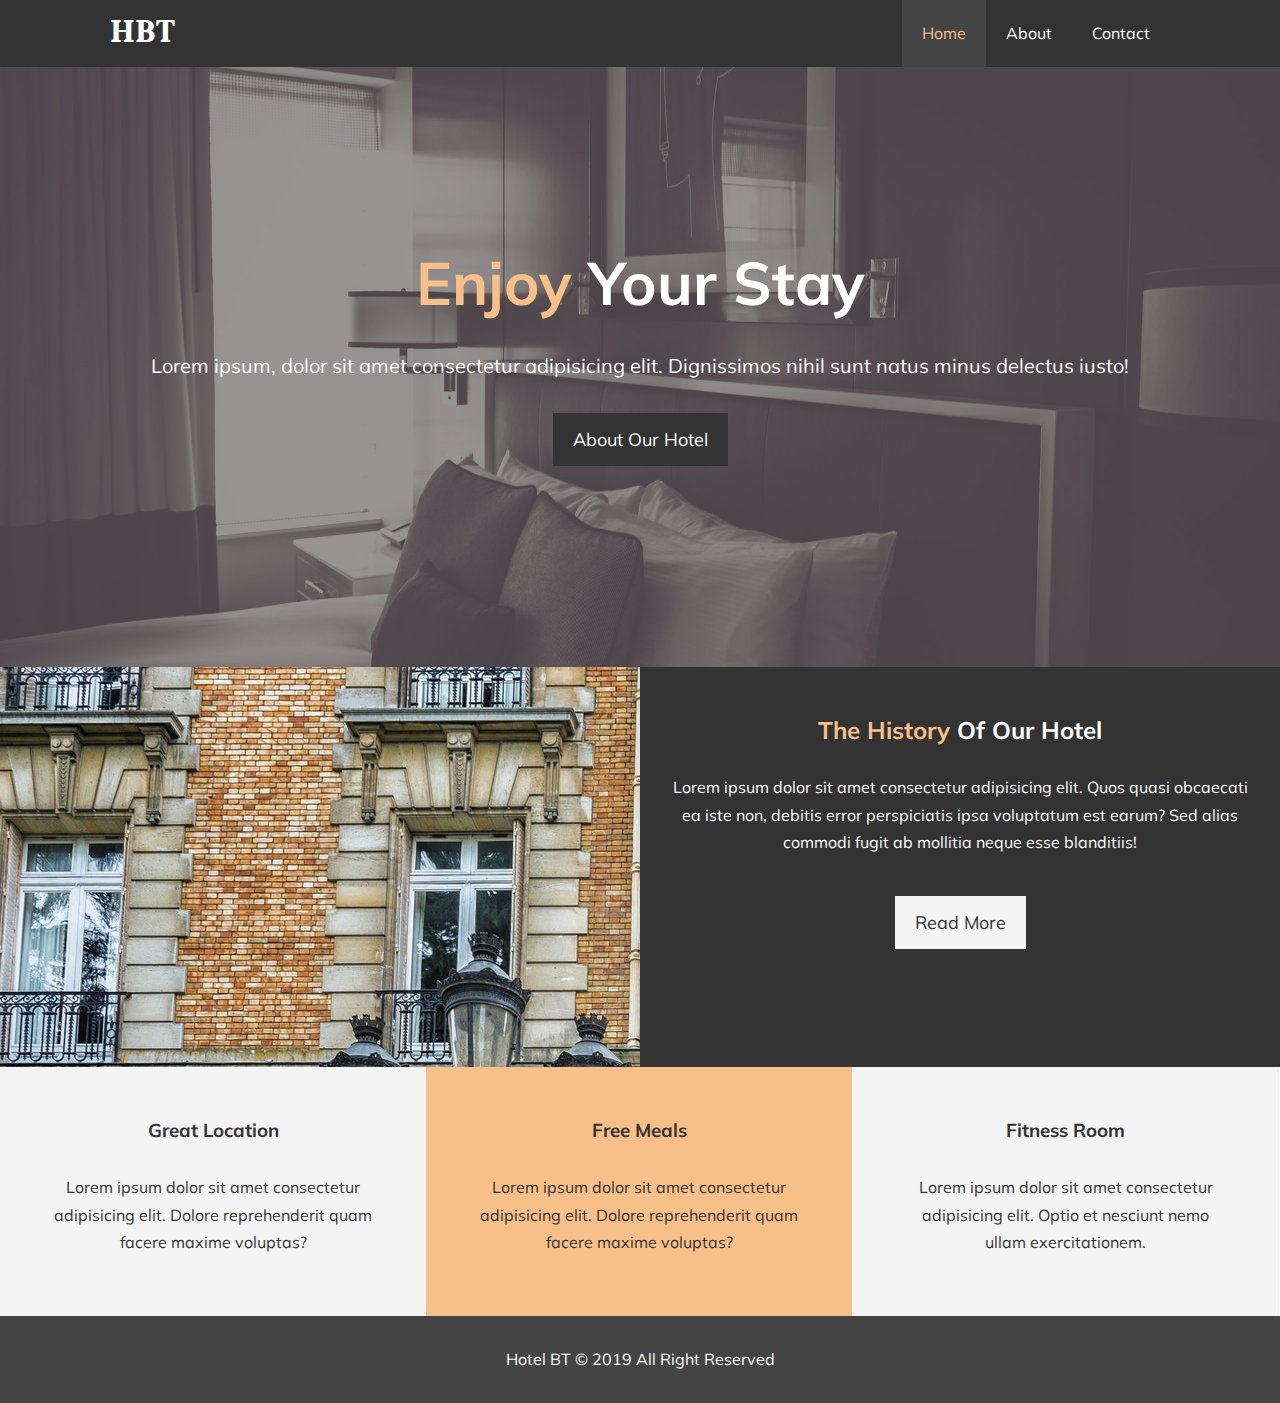
<file: index.html>
<!DOCTYPE html>
<html lang="en">
<head>
    <meta charset="UTF-8">
    <meta name="viewport" content="width=device-width, initial-scale=1.0">
    <meta http-equiv="X-UA-Compatible" content="ie=edge">
    <!-- Meta Tags For SEO -->
    <meta name="description" content="Welcome to the most extraordinary hotel in Uttara Dhaka">
    <meta name="keywords" content="hotel, uttara hotel, dhaka hotel, bd hotel, bangladeshi hotel">
    <!-- Website Title -->
    <title>Hotel BT | Welcome</title>
    <!-- Add Favicon -->
    <link rel="shortcut icon" href="images/favicon.ico">
    <!-- Google Fonts -->
    <link href="https://fonts.googleapis.com/css?family=Halant:300,400,500,600,700|Muli:400,600,700,900" rel="stylesheet">
    <!-- Font-Awesome Link -->
    <link rel="stylesheet" href="https://use.fontawesome.com/releases/v5.7.2/css/all.css" integrity="sha384-fnmOCqbTlWIlj8LyTjo7mOUStjsKC4pOpQbqyi7RrhN7udi9RwhKkMHpvLbHG9Sr"
    crossorigin="anonymous">
    <!-- CSS Link -->
    <link rel="stylesheet" href="css/style.css">
    <!-- For Responsive -->
    <link rel="stylesheet" media="screen and (max-width: 768px)" href="css/mobile.css">
</head>
<body>
    <header>
        <nav id="navbar">
            <div class="container">
                <h1 class="logo"><a href="index.html">HBT</a></h1>
                <ul>
                    <li><a class="current" href="index.html">Home</a></li>
                    <li><a href="about.html">About</a></li>
                    <li><a href="contact.html">Contact</a></li>
                </ul>
            </div>
        </nav>

        <div id="showcase">
            <div class="container">
                <div class="showcase-content">
                    <h1><span class="text-primary">Enjoy</span> Your Stay</h1>
                    <p class="lead">Lorem ipsum, dolor sit amet consectetur adipisicing elit. Dignissimos nihil sunt natus minus delectus iusto!</p>
                    <a class="btn" href="about.html">About Our Hotel</a>
                </div>
            </div>
        </div>
    </header>

    <section id="home-info" class="bg-class">
        <div class="info-img"></div>

        <div class="info-content bg-dark">
            <h2><span class="text-primary">The History</span> Of Our Hotel</h2>
            <p>Lorem ipsum dolor sit amet consectetur adipisicing elit. Quos quasi obcaecati ea iste non, debitis error perspiciatis ipsa voluptatum est earum? Sed alias commodi fugit ab mollitia neque esse blanditiis!</p>
            <a href="about.html" class="btn btn-light">Read More</a>
        </div>
    </section>

    <section id="features">
        <div class="box btn-light">
            <i class="fas fa-hotel fa-3x"></i>
            <h3>Great Location</h3>
            <p>Lorem ipsum dolor sit amet consectetur adipisicing elit. Dolore reprehenderit quam facere maxime voluptas?</p>
        </div>
        <div class="box bg-primary">
            <i class="fas fa-utensils fa-3x"></i>
            <h3>Free Meals</h3>
            <p>Lorem ipsum dolor sit amet consectetur adipisicing elit. Dolore reprehenderit quam facere maxime voluptas?</p>
        </div>
        <div class="box bg-light">
            <i class="fas fa-dumbbell fa-3x"></i>
            <h3>Fitness Room</h3>
            <p>Lorem ipsum dolor sit amet consectetur adipisicing elit. Optio et nesciunt nemo ullam exercitationem.</p>
        </div>
    </section>

    <div class="clr"></div>

    <footer id="main-footer">
        <p>Hotel BT &copy; 2019 All Right Reserved</p>
    </footer>
</body>
</html>
</file>
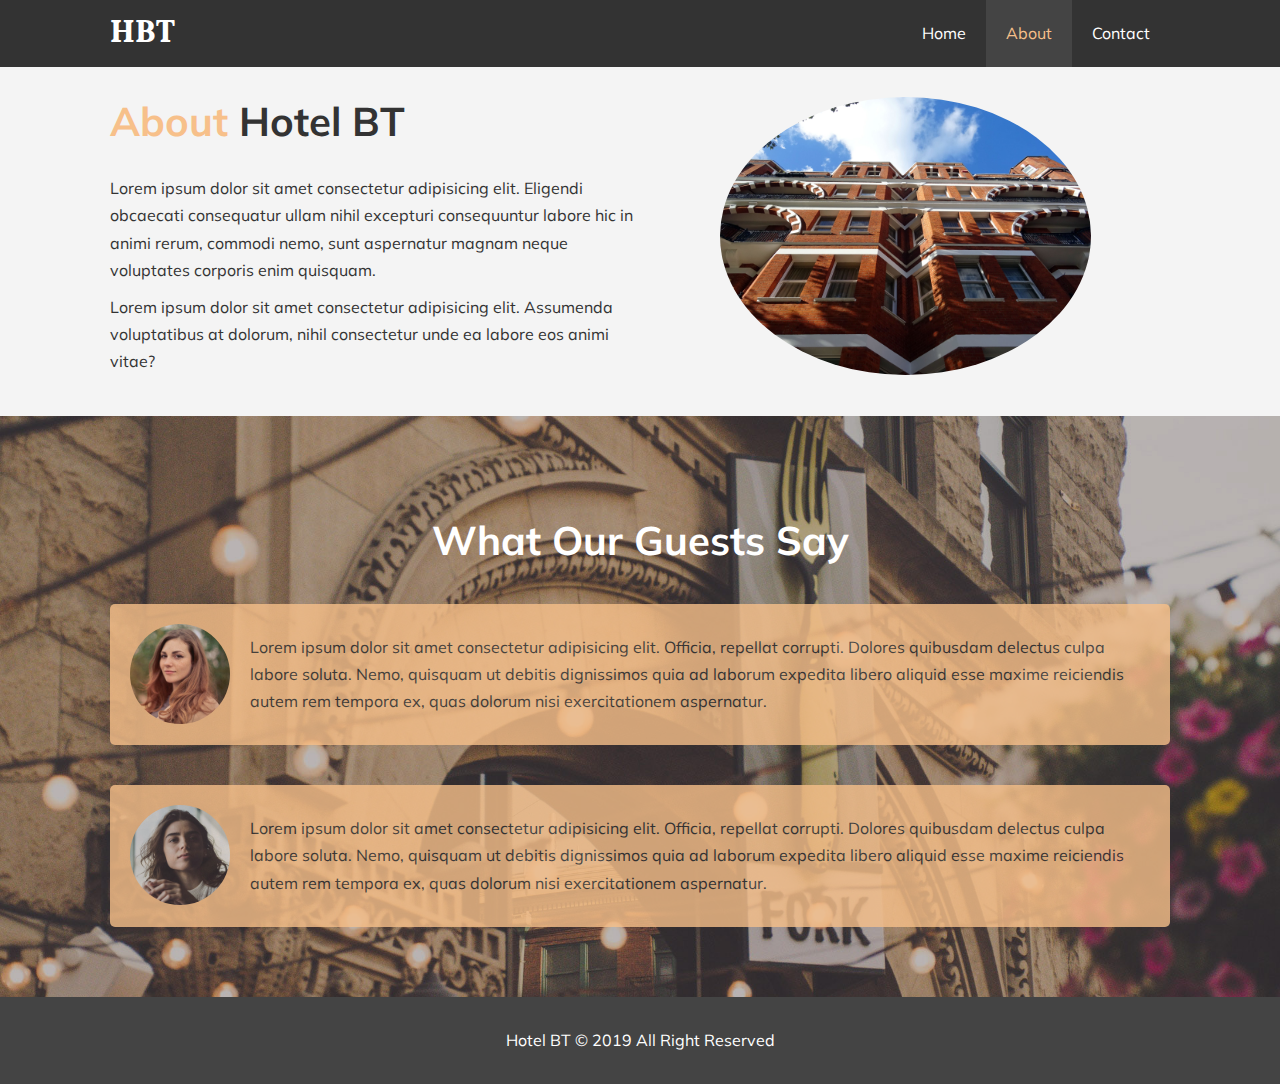
<file: about.html>
<!DOCTYPE html>
<html lang="en">

<head>
    <meta charset="UTF-8">
    <meta name="viewport" content="width=device-width, initial-scale=1.0">
    <meta http-equiv="X-UA-Compatible" content="ie=edge">
    <!-- Meta Tags For SEO -->
    <meta name="description" content="Welcome to the most extraordinary hotel in Uttara Dhaka">
    <meta name="keywords" content="hotel, uttara hotel, dhaka hotel, bd hotel, bangladeshi hotel">
    <!-- Website Title -->
    <title>Hotel BT | About</title>
    <!-- Add Favicon -->
    <link rel="shortcut icon" href="images/favicon.ico">
    <!-- Google Fonts -->
    <link href="https://fonts.googleapis.com/css?family=Halant:300,400,500,600,700|Muli:400,600,700,900" rel="stylesheet">
    <!-- CSS Link -->
    <link rel="stylesheet" href="css/style.css">
    <!-- For Responsive -->
    <link rel="stylesheet" media="screen and (max-width: 768px)" href="css/mobile.css">
</head>

<body>
    <header>
        <nav id="navbar">
            <div class="container">
                <h1 class="logo"><a href="index.html">HBT</a></h1>
                <ul>
                    <li><a href="index.html">Home</a></li>
                    <li><a class="current" href="about.html">About</a></li>
                    <li><a href="contact.html">Contact</a></li>
                </ul>
            </div>
        </nav>        
    </header>

    <section id="about-info" class="bg-light py-3">
        <div class="container">
            <div class="info-left">
                <h1 class="l-heading"><span class="text-primary">About</span> Hotel BT</h1>
                <p>Lorem ipsum dolor sit amet consectetur adipisicing elit. Eligendi obcaecati consequatur ullam nihil excepturi consequuntur labore hic in animi rerum, commodi nemo, sunt aspernatur magnam neque voluptates corporis enim quisquam.</p>
                <p>Lorem ipsum dolor sit amet consectetur adipisicing elit. Assumenda voluptatibus at dolorum, nihil consectetur unde ea labore eos animi vitae?</p>
            </div>
            <div class="info-right">
                <img src="./images/photo-2.jpg" alt="hotel">
            </div>
        </div>
    </section>

    <div class="clr"></div>

    <section id="testimonials" class="py-3">
        <div class="container">
            <h2 class="l-heading">What Our Guests Say</h2>
            <div class="testimonial bg-primary">
                <img src="./images/person-1.jpg" alt="Jen">
                <p>Lorem ipsum dolor sit amet consectetur adipisicing elit. Officia, repellat corrupti. Dolores quibusdam delectus culpa labore soluta. Nemo, quisquam ut debitis dignissimos quia ad laborum expedita libero aliquid esse maxime reiciendis autem rem tempora ex, quas dolorum nisi exercitationem aspernatur.</p>
            </div>
            <div class="testimonial bg-primary">
                <img src="./images/person-2.jpg" alt="Samantha">
                <p>Lorem ipsum dolor sit amet consectetur adipisicing elit. Officia, repellat corrupti. Dolores quibusdam delectus
                    culpa labore soluta. Nemo, quisquam ut debitis dignissimos quia ad laborum expedita libero aliquid esse maxime
                    reiciendis autem rem tempora ex, quas dolorum nisi exercitationem aspernatur.</p>
            </div>
        </div>
    </section>

    <footer id="main-footer">
        <p>Hotel BT &copy; 2019 All Right Reserved</p>
    </footer>
</body>

</html>
</file>
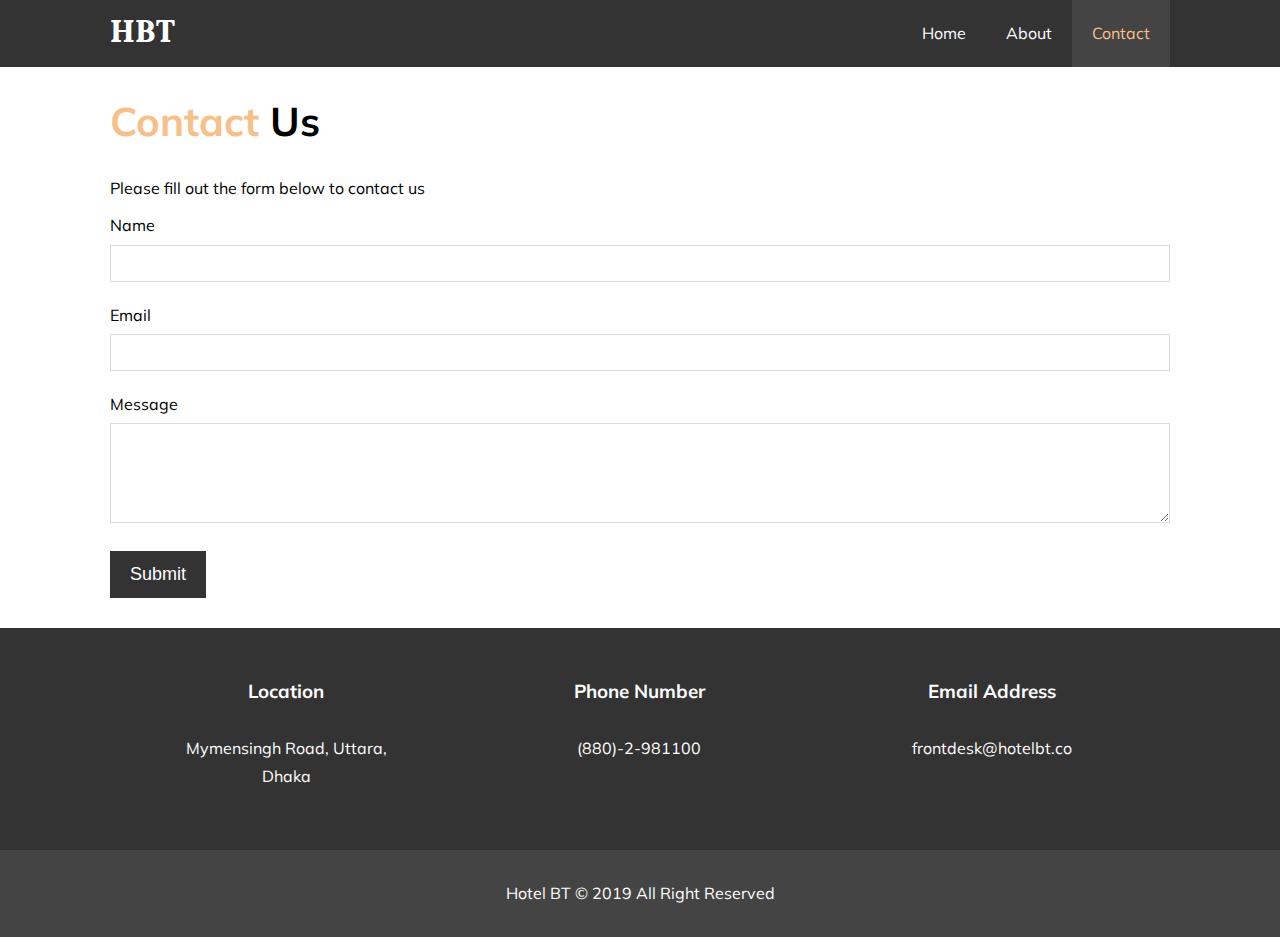
<file: contact.html>
<!DOCTYPE html>
<html lang="en">

<head>
    <meta charset="UTF-8">
    <meta name="viewport" content="width=device-width, initial-scale=1.0">
    <meta http-equiv="X-UA-Compatible" content="ie=edge">
    <!-- Meta Tags For SEO -->
    <meta name="description" content="Welcome to the most extraordinary hotel in Uttara Dhaka">
    <meta name="keywords" content="hotel, uttara hotel, dhaka hotel, bd hotel, bangladeshi hotel">
    <!-- Website Title -->
    <title>Hotel BT | Contact</title>
    <!-- Add Favicon -->
    <link rel="shortcut icon" href="images/favicon.ico">
    <!-- Google Fonts -->
    <link href="https://fonts.googleapis.com/css?family=Halant:300,400,500,600,700|Muli:400,600,700,900" rel="stylesheet">
    <!-- Font-Awesome Link -->
    <link rel="stylesheet" href="https://use.fontawesome.com/releases/v5.7.2/css/all.css" integrity="sha384-fnmOCqbTlWIlj8LyTjo7mOUStjsKC4pOpQbqyi7RrhN7udi9RwhKkMHpvLbHG9Sr"
    crossorigin="anonymous">
    <!-- CSS Link -->
    <link rel="stylesheet" href="css/style.css">
    <!-- For Responsive -->
    <link rel="stylesheet" media="screen and (max-width: 768px)" href="css/mobile.css">
</head>

<body>
    <header>
        <nav id="navbar">
            <div class="container">
                <h1 class="logo"><a href="index.html">HBT</a></h1>
                <ul>
                    <li><a href="index.html">Home</a></li>
                    <li><a href="about.html">About</a></li>
                    <li><a class="current" href="contact.html">Contact</a></li>
                </ul>
            </div>
        </nav>
    </header>

    <section id="contact-form" class="py-3">
        <div class="container">
            <h1 class="l-heading"><span class="text-primary">Contact</span> Us</h1>
            <p>Please fill out the form below to contact us</p>
            <form action="process.php">
                <div class="form-group">
                    <label for="name">Name</label>
                    <input type="text" name="name" id="name">
                </div>
                <div class="form-group">
                    <label for="email">Email</label>
                    <input type="email" name="email" id="email">
                </div>
                <div class="form-group">
                    <label for="message">Message</label>
                    <textarea name="message" id="message"></textarea>
                </div>
                <button type="submit" class="btn">Submit</button>
            </form>
        </div>
    </section>

    <section id="contact-info" class="bg-dark">
        <div class="container">
            <div class="box">
                <i class="fas fa-hotel fa-3x"></i>
                <h3>Location</h3>
                <p>Mymensingh Road, Uttara, Dhaka</p>
            </div>
            <div class="box">
                <i class="fas fa-phone fa-3x"></i>
                <h3>Phone Number</h3>
                <p>(880)-2-981100</p>
            </div>
            <div class="box">
                <i class="fas fa-envelope fa-3x"></i>
                <h3>Email Address</h3>
                <p>frontdesk@hotelbt.co</p>
            </div>
        </div>
    </section>

    <footer id="main-footer">
        <p>Hotel BT &copy; 2019 All Right Reserved</p>
    </footer>
</body>

</html>
</file>
<file: css/mobile.css>
#navbar .logo {
    float: none;
    text-align: center;
}

#navbar ul, #navbar ul li {
    float: none;
}

#navbar ul li a{
    padding: 5px;
    border-bottom: dotted 1px #444;
}

/* Showcase */
#showcase {
    height: 100%;
}

#showcase .showcase-content {
    padding-top: 70px;
    padding-bottom: 30px;
}

/* Home Info */
#home-info {
    height: 550px;
}

#home-info .info-img {
    display: none;
}

#home-info .info-content {
    float: none;
    width: 100%;
    //text-align: justify;
}

/* Boxes */
.box {
    float: none;
    width: 100%;
}

/* About */
#about-info .info-right,
#about-info .info-left {
    float: none;
    width: 100%;
}

.l-heading {
    text-align: center;
}

#about-info .info-right {
    margin-top: 30px;
}

#testimonials h2 {
    font-size: 30px;
}

#contact-info .box {
    border-bottom: dotted 1px #444;
}
</file>
<file: css/style.css>
/* Reset */
* {
    margin: 0;
    padding: 0;
    box-sizing: border-box;
}

/* Main Styling */
html, body {
    font-family: 'Muli', sans-serif;
    line-height: 1.7em;
}

a {
    color: #333;
    text-decoration: none;
}

h1, h2, h3 {
    padding-bottom: 20px;
}

p {
    margin: 10px 0;
}

/* Utility Classes */
.container {
    margin: auto;
    max-width: 1100px;
    overflow: auto;
    padding: 0 20px;
}

.clr { clear: both; }

/* padding */
.py-1 { padding: 10px 0; }
.py-2 { padding: 20px 0; }
.py-3 { padding: 30px 0; }

.l-heading {
    font-size: 40px;
    line-height: 1.2em;
}

/* Navbar */
#navbar {
    background-color: #333;
    color: #fff;
    overflow: auto;
}

#navbar a {
    color: #fff;
}

#navbar .logo {
    font-family: 'Halant', serif;
    float: left;
    padding-top: 20px;
}

#navbar ul {
    list-style: none;
    float: right;
}

#navbar ul li {
    float: left;
}

#navbar ul li a {
    display: block;
    padding: 20px;
    text-align: center;
}

#navbar ul li a:hover,
#navbar ul li a.current {
    background-color: #444;
    color: #f7c08a;
}

/* ShowCase */
#showcase {
    background: url('../images/showcase.jpg') no-repeat center center/cover;
    height: 600px;
}

#showcase .showcase-content {
    color: #fff;
    text-align: center;
    padding-top: 180px;
}

#showcase .showcase-content h1 {
    font-size: 60px;
    line-height: 1.2em;
}

.text-primary {
    color: #f7c08a;
}

.lead {
    font-size: 20px;
}

#showcase .showcase-content p {
    padding-bottom: 20px;
    line-height: 1.7em;
}

.btn {
    display: inline-block;
    color: #fff;
    background-color: #333;
    font-size: 18px;
    padding: 13px 20px;
    border: none;
    cursor: pointer;
}

.btn:hover {
    background-color: #f7c08a;
    color: #333;
}

.btn-light {
    background-color: #f4f4f4;
    color: #333;
}

#home-info {
    height: 400px;
}

#home-info .info-img {
    float: left;
    width: 50%;
    background: url('../images/photo-1.jpg') no-repeat;
    min-height: 100%;
}

#home-info .info-content {
    float: right;
    width: 50%;
    height: 100%;
    text-align: center;
    padding: 50px 30px;
    overflow: hidden;
}

.bg-dark {
    background-color: #333;
    color: #fff;
}

.bg-light {
    background-color: #f4f4f4;
    color: #333;
}

.bg-primary {
    background-color: #f7c08a;
    color: #333;
}

#home-info .info-content p {
    padding-bottom: 30px;
}

/* Features */
.box {
    float: left;
    width: 33.3%;
    padding: 50px;
    text-align: center;
}

.box i {
    margin-bottom: 10px;
}

/* About Info*/
#about-info .info-right {
    float: right;
    width: 50%;
    min-height: 100%;
}

#about-info .info-right img {
    display: block;
    margin: auto;
    width: 70%;
    border-radius: 50%;
}

#about-info .info-left {
    float: left;
    width: 50%;
    min-height: 100%;
}

#testimonials {
    height: 100%;
    background: url('../images/test-bg.jpg') no-repeat center center/cover;
    padding-top: 100px;
}

#testimonials h2 {
    color: #fff;
    text-align: center;
    padding-bottom: 40px;
}

#testimonials .testimonial {
    padding: 20px;
    margin-bottom: 40px;
    border-radius: 5px;
    opacity: 0.8;
}

#testimonials .testimonial img {
    width: 100px;
    float: left;
    margin-right: 20px;
    border-radius: 50%;
}

/* Contact Form */
#contact-form .form-group {
    margin-bottom: 20px;
}

#contact-form label {
    display: block;
    margin-bottom: 5px;
}

#contact-form input,
#contact-form textarea {
    width: 100%;
    padding: 10px;
    border: 1px #ddd solid;
}

#contact-form textarea {
    height: 100px;
}

#contact-form input:focus,
#contact-form textarea:focus {
    outline: none;
    border-color: #f7c08a
}

/* Footer */
#main-footer {
    text-align: center;
    background-color: #444;
    color: #fff;
    padding: 20px;
}
</file>
